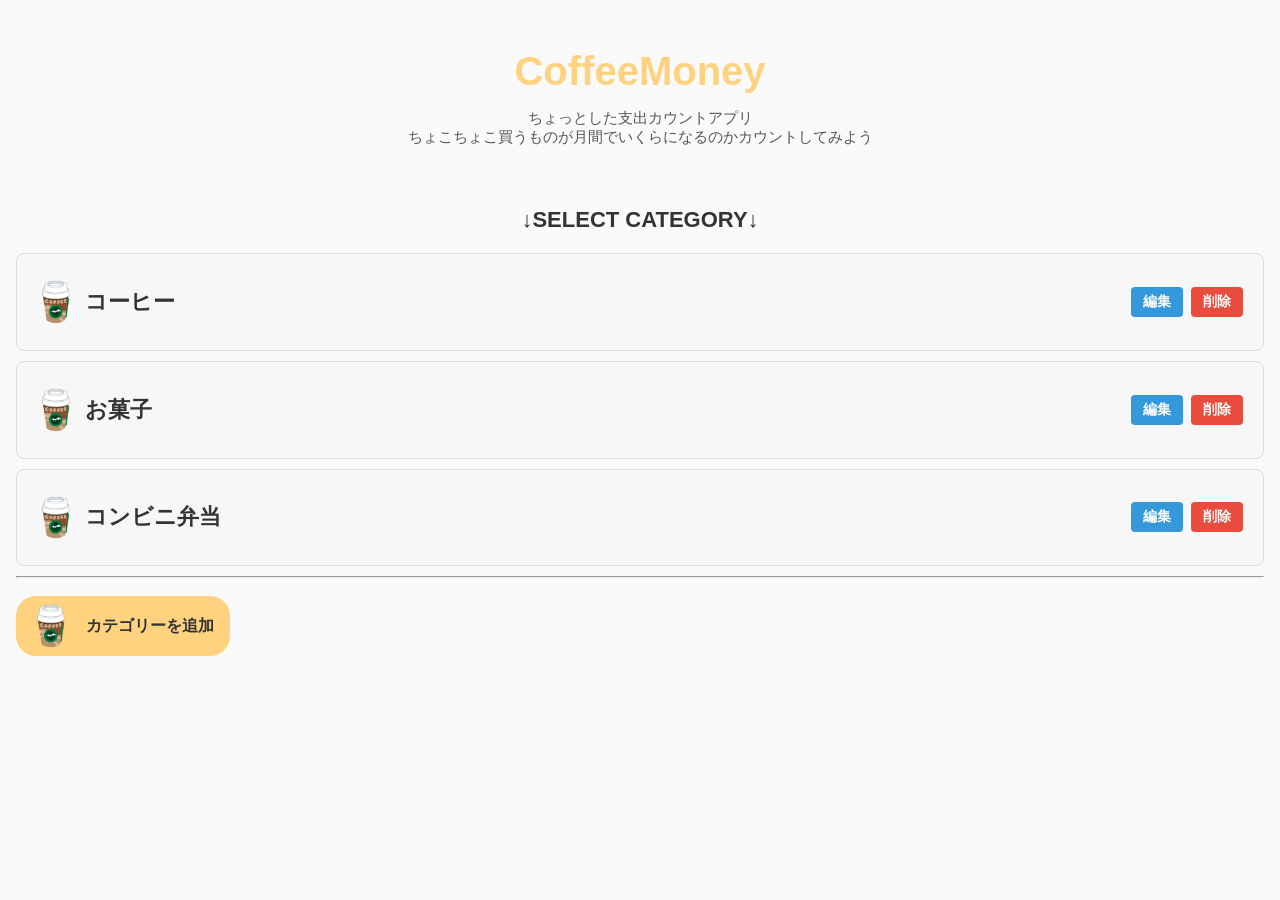
<file: index.html>
<!DOCTYPE html>
<html lang="ja">

<head>
	<meta charset="UTF-8">
	<title>CoffeeMoney</title>
	<link rel="stylesheet" href="./css/home.css">
	<meta name="viewport" content="width=device-width, initial-scale=1">
</head>

<body>

	<h2 class="app-header">CoffeeMoney</h2>

	<p class="description">ちょっとした支出カウントアプリ<br>
		ちょこちょこ買うものが月間でいくらになるのかカウントしてみよう</p><br>
	<p class="blink select-title">↓SELECT CATEGORY↓</p>

	<!-- JavaScriptで動的にカテゴリー一覧を挿入するエリア -->
	<div id="category-list"></div>

	<template id="category-template">
		<div class="category-row">
			<a href="" class="category-link">
				<img src="" alt="icon" class="category-icon">
				<span class="category-name"></span>
			</a>
			<div class="category-actions">
				<a href="" class="edit-button">カテゴリーを編集</a>
				<form onsubmit="event.preventDefault();">
					<button type="button" class="delete-button">削除</button>
				</form>
			</div>
		</div>
	</template>


	<hr>

	<a href="./category-add.html" class="add-category-icon-btn">
		<img src="./icons/coffee_chilled_cup.png" alt="coffee" class="category-icon">
		<span class="add-icon"></span> カテゴリーを追加
	</a>

	<script src="./js/home.js"></script>
</body>

</html>
</file>
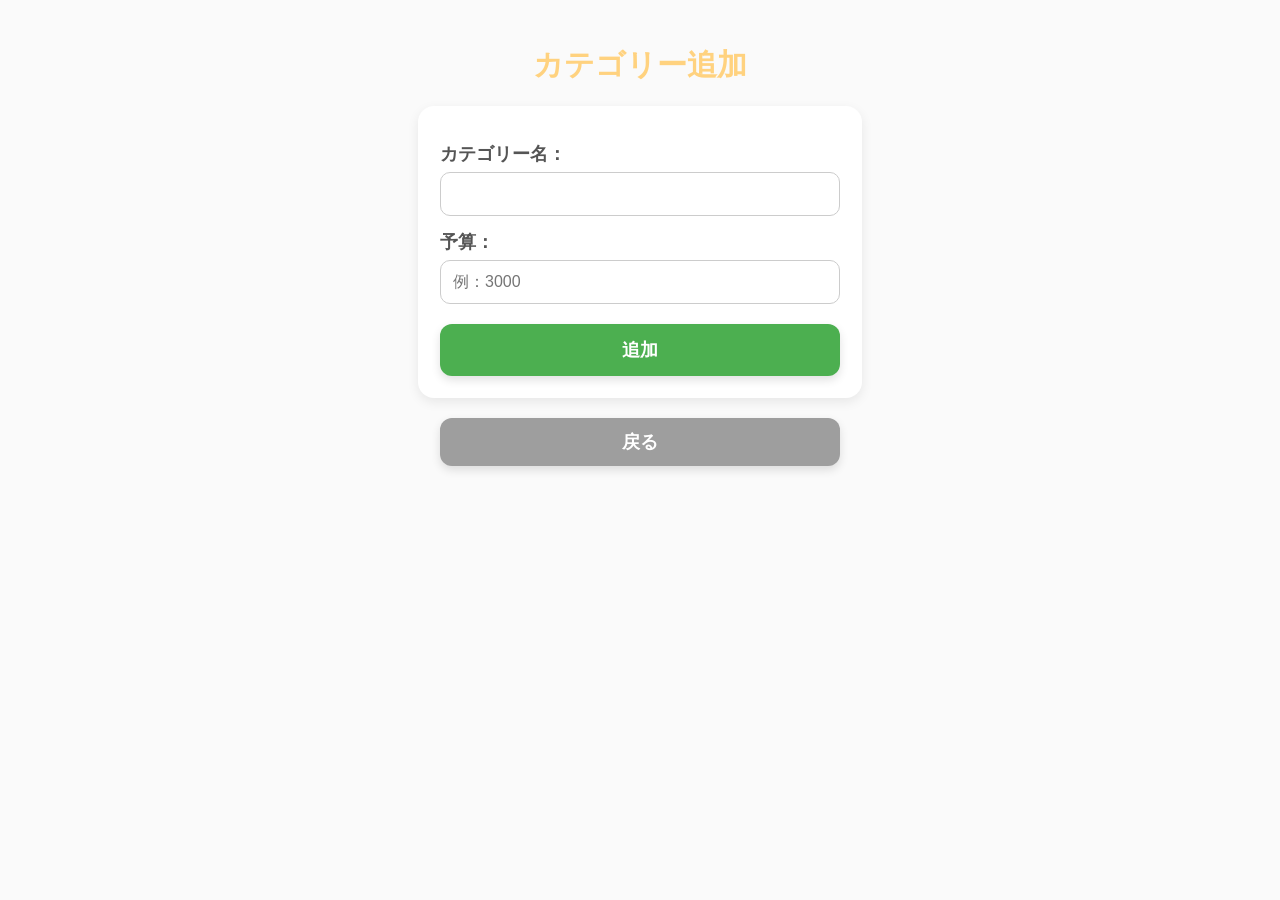
<file: category-add.html>
<!DOCTYPE html>
<html lang="ja">
<head>
	<meta charset="UTF-8">
	<title>カテゴリー追加</title>
	<!-- CSSのパスを通常の相対パスに変更 -->
	<link rel="stylesheet" href="./css/category-add.css">
	<meta name="viewport" content="width=device-width, initial-scale=1">
</head>
<body>

	<h2>カテゴリー追加</h2>

	<form id="category-form" onsubmit="saveCategory(event)">
		<label>カテゴリー名：</label>
		<!-- id属性を追加 -->
		<input type="text" id="category-name" name="name" required>

		<label>予算：</label>
		<!-- id属性を追加 -->
		<input type="number" id="category-budget" name="budget" placeholder="例：3000">

		<button type="submit">追加</button>
	</form>

	<!-- パスをホーム画面（index.html）へ変更 -->
	<a href="./index.html">戻る</a>

	<script src="./js/category-add.js"></script>
</body>
</html>
</file>
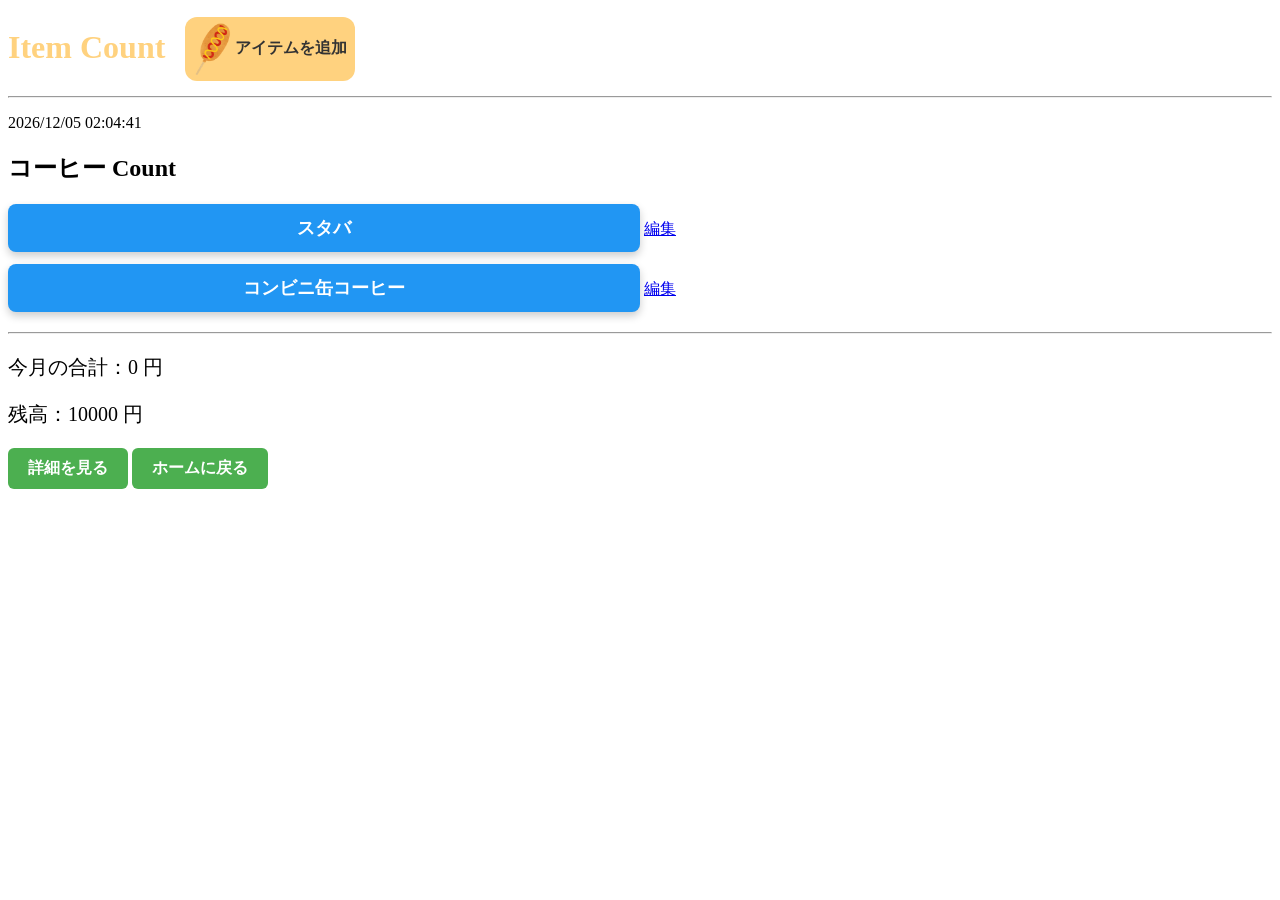
<file: count.html>
<!DOCTYPE html>
<html lang="ja">

<head>
	<meta charset="UTF-8">
	<title>カウント画面</title>
	<link rel="stylesheet" href="./css/count.css">
	<meta name="viewport" content="width=device-width, initial-scale=1">
</head>

<body>

	<div class="header-row">
		<h1>Item Count</h1>

		<a href="#" id="add-item-link" class="add-item-icon-btn">
			<img src="./icons/food_americandog.png" alt="coffee" class="item-icon">
			アイテムを追加
		</a>
	</div>

	<hr>
	<p><span id="now">現在日時</span></p>

	<!-- カテゴリー名 -->
	<h2 id="category-title">Count</h2>

	<!-- アイテム一覧（押すとカウント）を表示するエリア -->
	<div id="item-list"></div>

	<hr>
	<p class="badge-total">今月の合計：<span id="monthly-total">0</span> 円</p>
	<p class="badge-balance">残高：<span id="balance">0</span> 円</p>

	<!-- 詳細画面・戻るのボタン群 -->
	<div class="action-buttons">
		<a href="#" id="detail-link" class="detail-button">詳細を見る</a>
		<a href="./index.html" class="btn-back">ホームに戻る</a>
	</div>
	<!-- 時計JSの読み込み -->
	<script src="./js/count.js"></script>

</body>

</html>
</file>
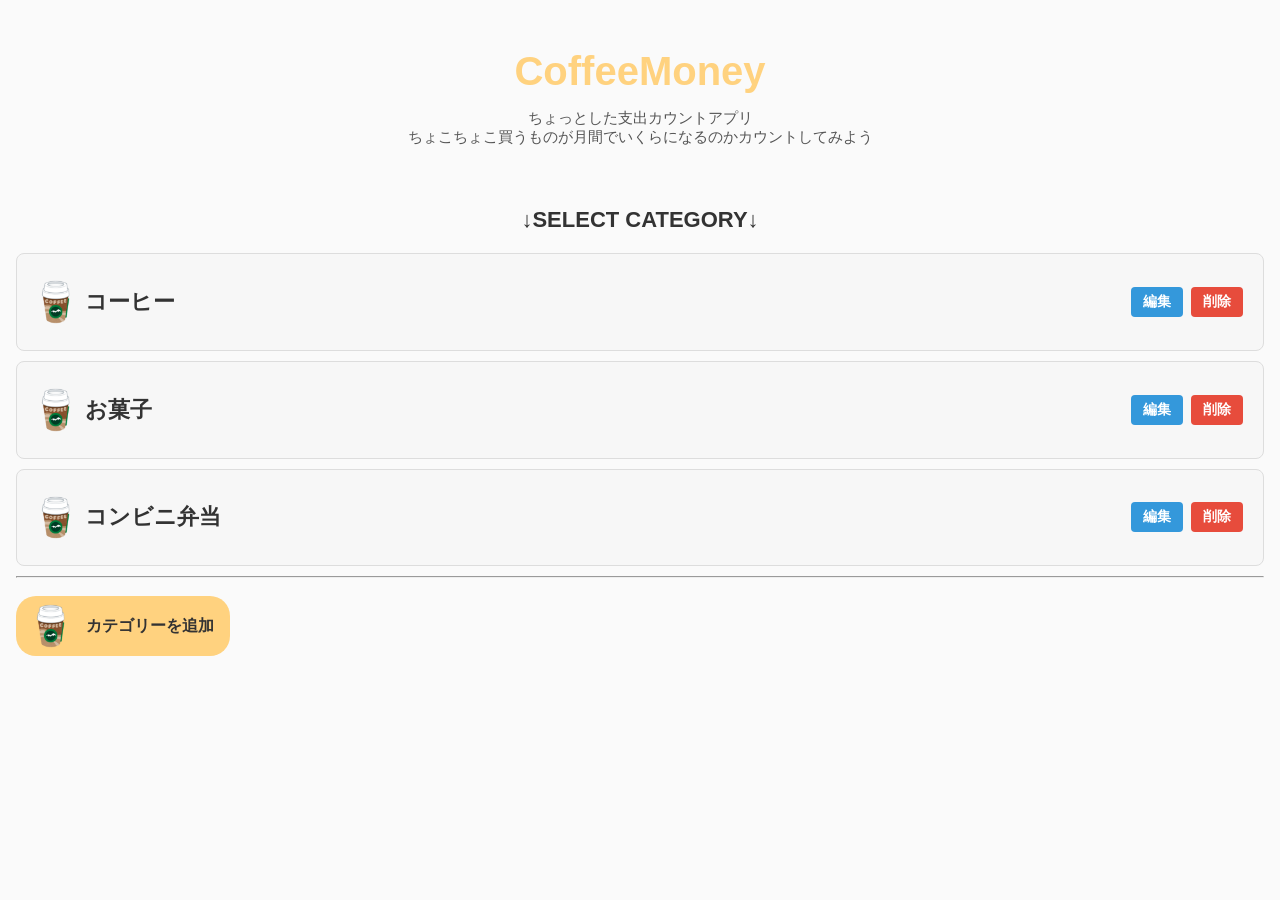
<file: edit-category.html>
<!DOCTYPE html>
<html lang="ja">

<head>
	<meta charset="UTF-8">
	<title>カテゴリー編集</title>
	
	<link rel="stylesheet" href="./css/edit-category.css">
	<meta name="viewport" content="width=device-width, initial-scale=1">
</head>

<body>

	<h2>カテゴリー編集</h2>

	<form id="edit-form" onsubmit="updateCategory(event)">
		<input type="hidden" id="category-id" name="id">

		<label>名前：</label>
		<input type="text" id="category-name" name="name" required>

		<label>予算：</label>
		<input type="number" id="category-budget" name="budget">

		<button type="submit">更新</button>
	</form>


	<a href="./index.html">戻る</a>

	<script src="./js/edit-category.js"></script>
</body>

</html>
</file>
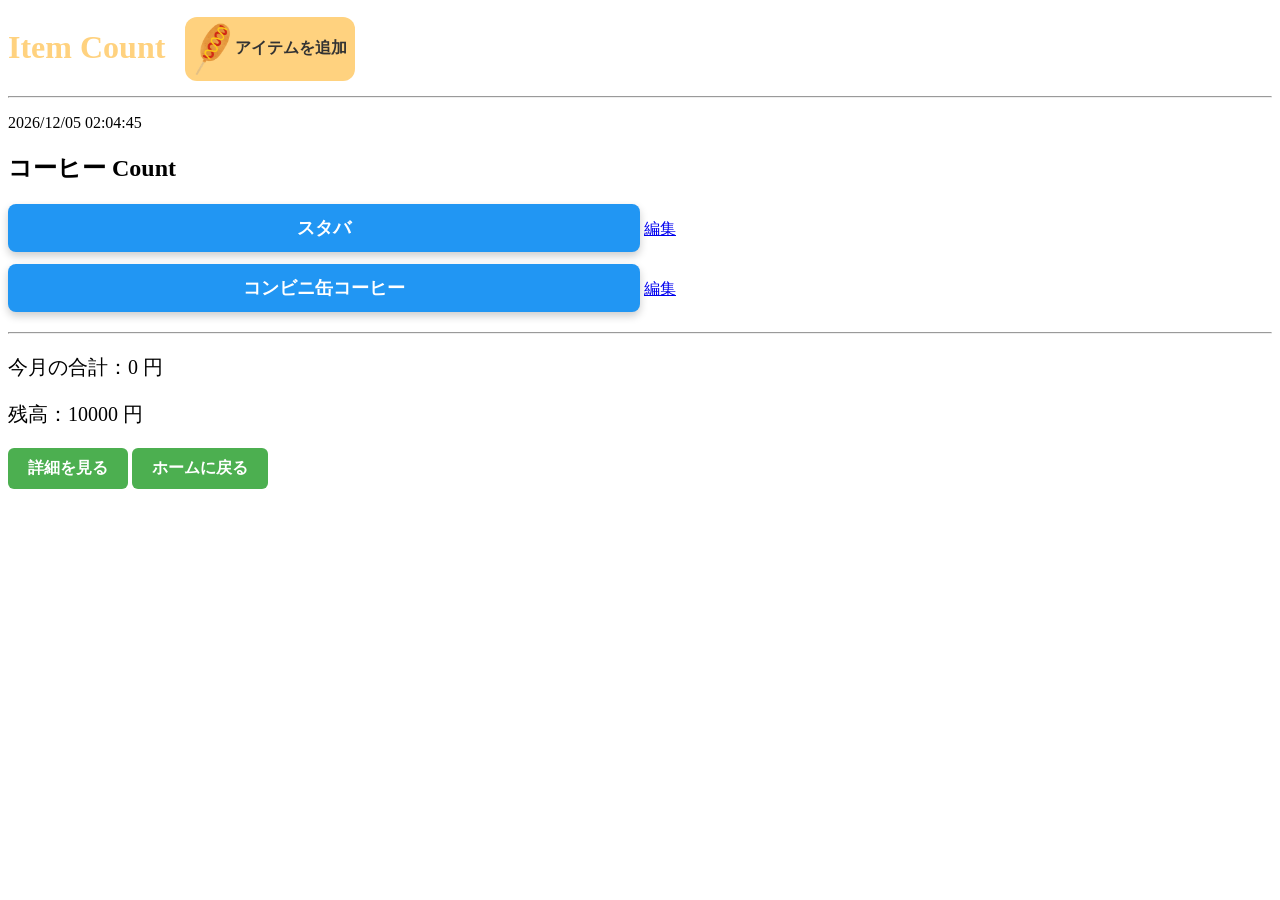
<file: edit-item.html>
<!DOCTYPE html>
<html lang="ja">

<head>
	<meta charset="UTF-8">
	<title>アイテム編集</title>
	<link rel="stylesheet" href="./css/edit-item.css">
	<meta name="viewport" content="width=device-width, initial-scale=1">
</head>

<body>

	<h2>アイテム編集</h2>
	<div class="item-card">

		<form id="update-form" onsubmit="updateItem(event)" class="update-form">
			<!-- ID保持用の隠しフィールド -->
			<input type="hidden" id="item-id" name="id">

			<label>名前：</label>
			<input type="text" id="item-name" name="name" required>

			<label>金額：</label>
			<input type="number" id="item-price" name="price" required>

			<button type="submit" class="update-button">更新</button>
		</form>

		<!-- 削除用のフォーム（onsubmitにremoveItemを指定） -->
		<form id="delete-form" onsubmit="removeItem(event)" class="delete-form">
			<button type="submit" class="delete-button">削除</button>
		</form>

	</div>

	<!-- JavaScriptでURLを動的に制御して元のカウント画面に戻るため、idと新しいクラスを付与 -->
	<a href="./index.html" id="back-link" class="back-button">戻る</a>

	<script src="./js/item-edit.js"></script>
</body>

</html>
</file>
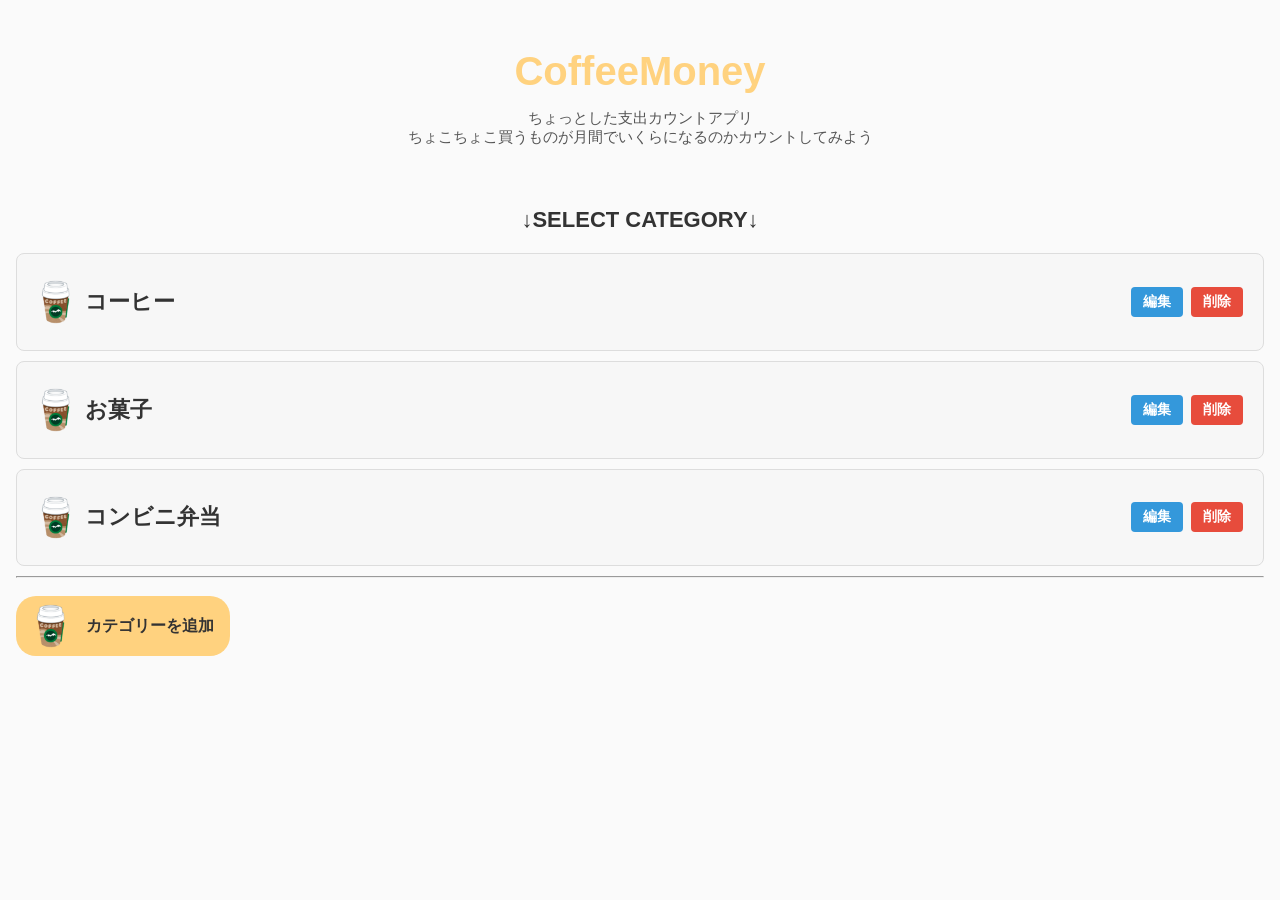
<file: home.html>
<!DOCTYPE html>
<html lang="ja">

<head>
	<meta charset="UTF-8">
	<title>CoffeeMoney</title>
	<!-- CSSのパス（ファイル名や階層が合っているか確認してください） -->
	<link rel="stylesheet" href="./css/home.css">
	<meta name="viewport" content="width=device-width, initial-scale=1">
</head>

<body>

	<h2 class="app-header">CoffeeMoney</h2>

	<p class="description">ちょっとした支出カウントアプリ<br>
		ちょこちょこ買うものが月間でいくらになるのかカウントしてみよう</p><br>
	<p class="blink select-title">↓SELECT CATEGORY↓</p>

	<!-- JavaScriptで動的にカテゴリー一覧を挿入するエリア -->
	<div id="category-list"></div>

	<hr>

	<a href="./category-add.html" class="add-category-icon-btn">
		<img src="./icons/coffee_chilled_cup.png" alt="coffee" class="category-icon">
		<span class="add-icon"></span> カテゴリーを追加
	</a>

	<script src="./js/home.js"></script>
</body>

</html>
</file>
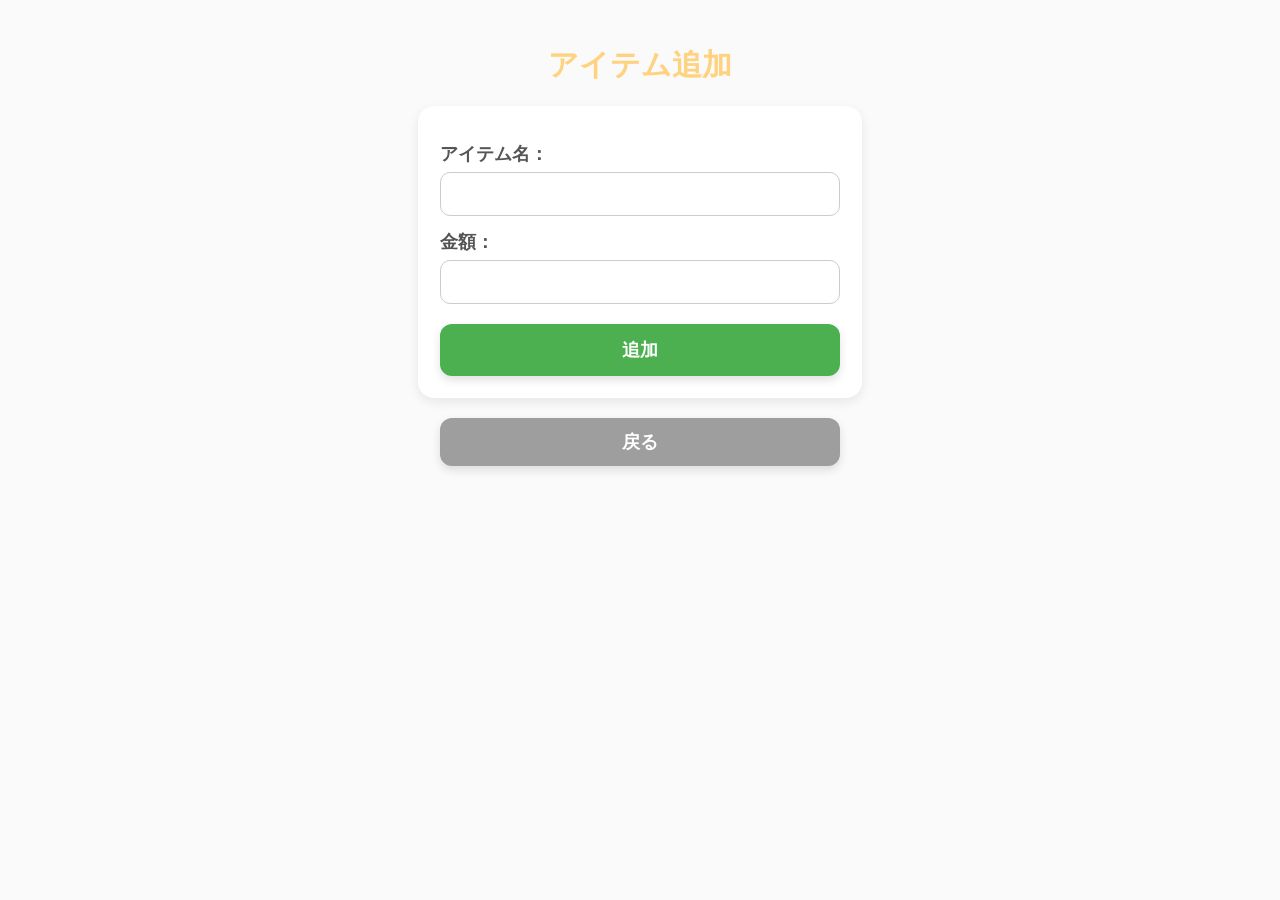
<file: item-add.html>
<!DOCTYPE html>
<html lang="ja">
<head>
	<meta charset="UTF-8">
	<title>アイテム追加</title>
	<link rel="stylesheet" href="./css/item-add.css">
	<meta name="viewport" content="width=device-width, initial-scale=1">
</head>
<body>

	<h2>アイテム追加</h2>

	<form id="item-form" onsubmit="saveItem(event)">
		<input type="hidden" id="category-id" name="categoryId">

		<label>アイテム名：</label>
		<input type="text" id="item-name" name="name" required>

		<label>金額：</label>
		<input type="number" id="item-price" name="price" required>

		<button type="submit">追加</button>
	</form>

	<a href="./index.html" id="back-link">戻る</a>

	<script src="./js/item-add.js"></script>
</body>
</html>
</file>
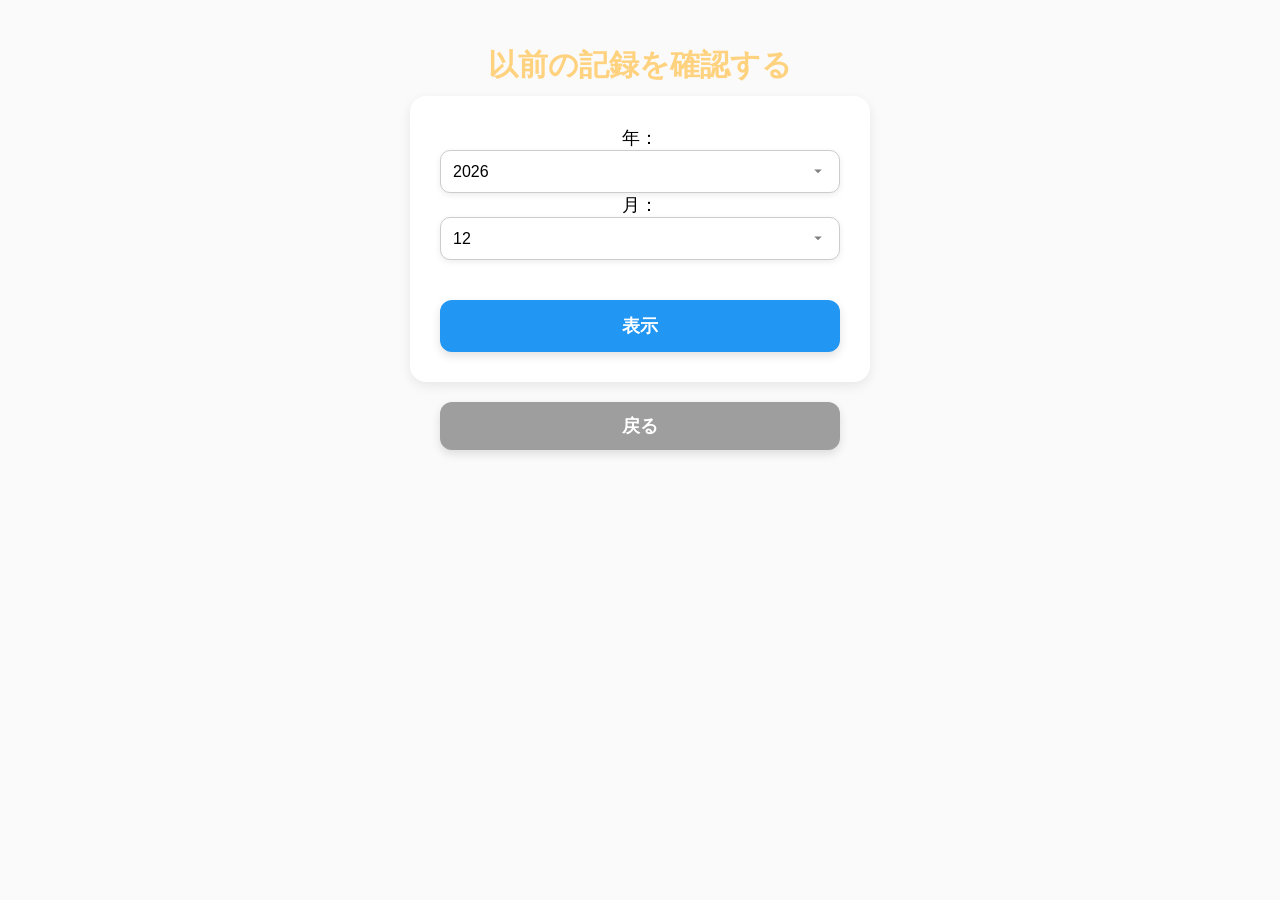
<file: month-select.html>
<!DOCTYPE html>
<html lang="ja">

<head>
	<meta charset="UTF-8">
	<title>月選択</title>
	<link rel="stylesheet" href="./css/month-select.css">
	<meta name="viewport" content="width=device-width, initial-scale=1">
</head>

<body>

	<h2>以前の記録を確認する</h2>

	<form id="month-form" onsubmit="goToMonthlyRecords(event)">
		<label>年：</label>
		<!-- JSで選択肢を入れ込むため、idを付与 -->
		<select id="year-select" name="year"></select>

		<label>月：</label>
		<!-- JSで選択肢を入れ込むため、idを付与 -->
		<select id="month-select" name="month"></select>

		<button type="submit">表示</button>
	</form>

	<!-- JSで戻り先URL（ID付き）を自動設定するためidを付与 -->
	<a href="./index.html" id="back-link">戻る</a>

	<script src="./js/month-select.js"></script>
</body>

</html>
</file>
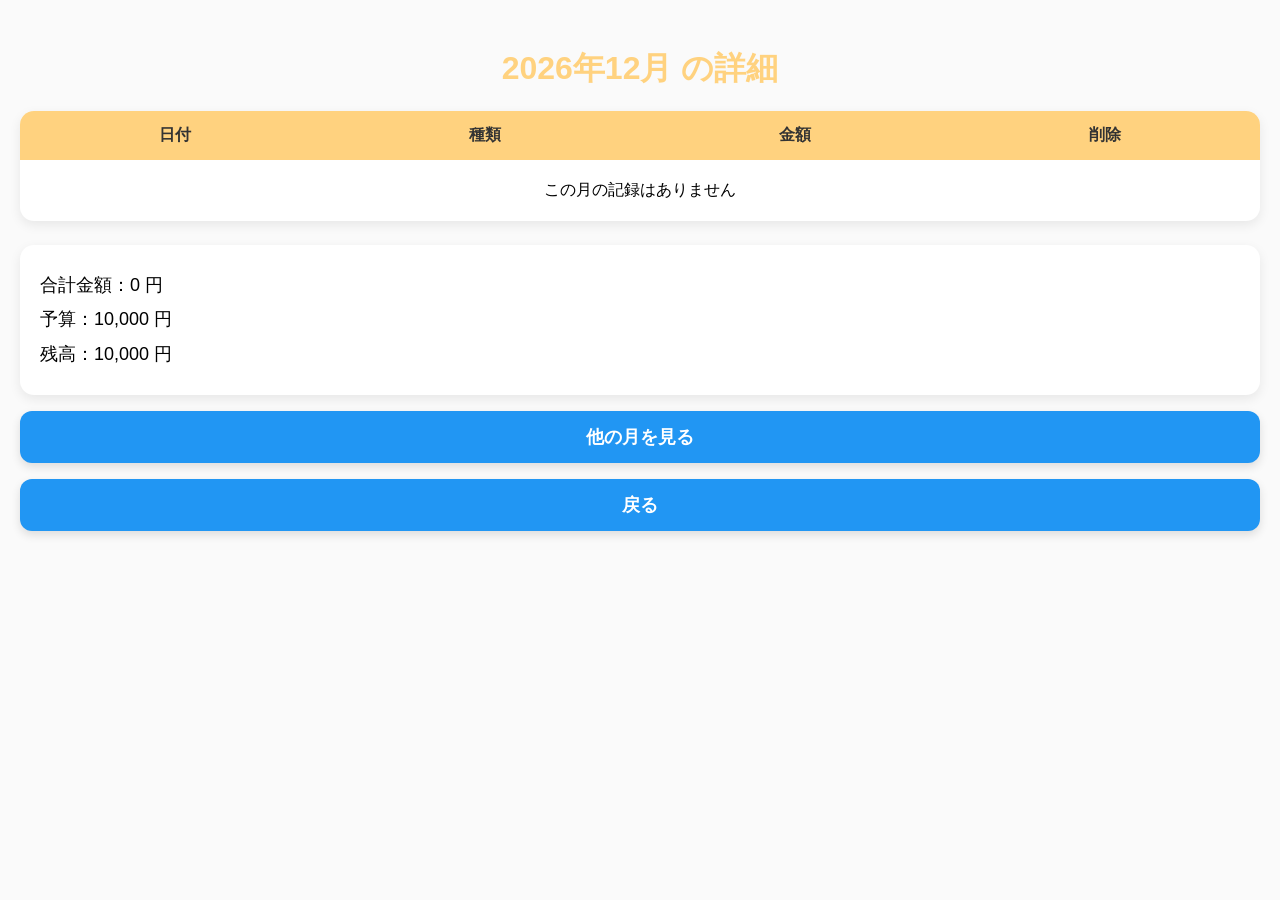
<file: records.html>
<!DOCTYPE html>
<html lang="ja">

<head>
	<meta charset="UTF-8">
	<title>当月の詳細</title>
	<link rel="stylesheet" href="./css/records.css">
	<meta name="viewport" content="width=device-width, initial-scale=1">
</head>

<body>
	<h2 id="page-title">当月の詳細</h2>

	<table>
		<thead>
			<tr>
				<th>日付</th>
				<th>種類</th>
				<th>金額</th>
				<th>削除</th>
			</tr>
		</thead>

		<!-- JavaScriptで動的に追加される履歴の挿入エリア -->
		<tbody id="record-tbody"></tbody>

		<!-- レコードが 0 件のとき（初期状態は非表示、JSで制御） -->
		<tr id="empty-row" style="display: none;">
			<td colspan="4" style="text-align:center; padding: 20px;">
				この月の記録はありません
			</td>
		</tr>
	</table>

	<div class="summary-box">
		<p>合計金額：<span id="monthly-total">0</span> 円</p>
		<p>予算：<span id="budget">0</span> 円</p>
		<p>残高：<span id="balance">0</span> 円</p>
	</div>

	<a href="#" id="month-select-link" class="link-button">他の月を見る</a>
	<a href="#" id="back-link" class="detail-button">戻る</a>



	<script src="./js/records.js"></script>
</body>

</html>
</file>
<file: css/home.css>
@charset "UTF-8";

/* ===== 全体 ===== */
body {
	font-family: "Helvetica", "Arial", sans-serif;
	margin: 0;
	padding: 16px;
	background: #fafafa;
}

/* タイトル */
h2 {
	text-align: center;
	font-size: 40px;
	color: #ffd27f;
	margin-bottom: 10px;
}

/* 説明文 */
.description {
	text-align: center;
	font-size: 15px;
	color: #555;
	margin-bottom: 20px;
}

/* SELECT CATEGORY */
.select-title {
	text-align: center;
	font-size: 22px;
	color: #333;
	font-weight: bold;
	margin-bottom: 20px;
}

/* 点滅 */
.blink {
	animation: blinkAnime 1.5s infinite;
}

@keyframes blinkAnime {
	0% {
		opacity: 1;
	}

	50% {
		opacity: 0;
	}

	100% {
		opacity: 1;
	}
}

/* ===== カテゴリー行（PC） ===== */
.category-row {
	display: flex;
	justify-content: space-between;
	align-items: center;
	background: #f7f7f7;
	padding: 16px 20px;
	margin-bottom: 10px;
	border-radius: 8px;
	border: 1px solid #ddd;
}

.category-row:hover {
	background: #ececec;
	cursor: pointer;
}

/* 行全体を押せるリンク */
.category-link {
	display: flex;
	align-items: center;
	gap: 10px;
	flex-grow: 1;
	padding: 10px 0;
	text-decoration: none;
	color: #333;
}

/* アイコン */
.category-icon {
	width: 38px;
	height: auto;
}

/* カテゴリー名 */
.category-name {
	font-size: 22px;
	font-weight: bold;
	color: #333;
	text-decoration: none;
}

/* ボタン配置 */
.category-actions {
	display: flex;
	gap: 8px;
}

/* ボタン */
.edit-button,
.delete-button {
	padding: 8px 14px;
	border-radius: 4px;
	font-size: 14px;
	transition: transform 0.2s ease, box-shadow 0.2s ease;
}

.edit-button {
	background-color: #9e9e9e;
	color: white;
	text-decoration: none;
}

.delete-button {
	background-color: #9e9e9e;
	color: white;
	border: none;
}

/* ホバー時ふわっと浮く */
.edit-button:hover,
.delete-button:hover {
	transform: translateY(-3px);
	box-shadow: 0 4px 10px rgba(0, 0, 0, 0.2);
}

.add-category-icon-btn {
	display: inline-flex;
	align-items: center;
	gap: 8px;
	margin-top: 10px;
	padding: 8px 16px;
	background: #ffd27f;
	color: #333;
	font-weight: bold;
	border-radius: 20px;
	text-decoration: none;
	transition: 0.2s ease;
}

.add-category-icon-btn:hover {
	transform: translateY(-3px);
	box-shadow: 0 4px 10px rgba(0, 0, 0, 0.2);
}

.add-icon {
	font-size: 20px;
}

/* ===== スマホ最適化（幅600px以下） ===== */
@media (max-width: 600px) {

	/* 全体の余白と文字サイズを少し縮小 */
	body {
		padding: 20px;
		font-size: 16px;
	}

	/* タイトルを少し小さく */
	h2 {
		font-size: 26px;
		margin-bottom: 14px;
	}

	/* 説明文 */
	.description {
		font-size: 15px;
		line-height: 1.6;
		margin-bottom: 20px;
	}

	/* SELECT CATEGORY */
	.select-title {
		font-size: 20px;
		margin-top: 12px;
		margin-bottom: 16px;
	}

	/* カテゴリー行をアプリのカードUIに */
	.category-row {
		display: flex;
		flex-direction: column;
		align-items: flex-start;
		width: 100%;
		padding: 20px;
		border-radius: 16px;
		background: #ffffff;
		box-shadow: 0 4px 12px rgba(0, 0, 0, 0.08);
		gap: 14px;
		margin-bottom: 20px;
	}

	/* カテゴリー名＋アイコン */
	.category-link {
		display: flex;
		align-items: center;
		gap: 14px;
		width: 100%;
		padding: 0;
	}

	.category-icon {
		width: 40px;
		height: auto;
	}

	.category-name {
		font-size: 26px;
		font-weight: bold;
	}

	/* 編集・削除を縦並びに */
	.category-actions {
		display: flex;
		flex-direction: column;
		width: 100%;
		gap: 10px;
		margin-top: 4px;
	}

	/* form も幅100%に */
	.category-actions form {
		width: 100%;
	}

	/* 編集ボタン */
	.edit-button {
		display: block;
		width: 100%;
		padding: 12px 0;
		font-size: 16px;
		border-radius: 10px;
		background: #9e9e9e;
		color: #fff;
		text-align: center;
	}

	/* 削除ボタン */
	.delete-button {
		display: block;
		width: 100%;
		padding: 12px 0;
		font-size: 16px;
		border-radius: 10px;
		background: #d9534f;
		color: #fff;
		text-align: center;
		border: none;

		writing-mode: horizontal-tb;
		white-space: nowrap;
	}
}
</file>
<file: css/category-add.css>
@charset "UTF-8";

/* ===== 全体 ===== */
body {
	font-family: "Helvetica", "Arial", sans-serif;
	margin: 0;
	padding: 20px;
	background: #fafafa;
}

h2 {
	text-align: center;
	font-size: 30px;
	color: #ffd27f;
	margin-bottom: 20px;
}

/* ===== フォームカード ===== */
form {
	background: #fff;
	padding: 22px;
	border-radius: 16px;
	box-shadow: 0 4px 12px rgba(0, 0, 0, 0.08);
	max-width: 400px;
	margin: 0 auto;
	font-size: 18px;
}

label {
	display: block;
	margin-top: 14px;
	font-weight: bold;
	color: #555;
}

input[type="text"],
input[type="number"] {
	width: 100%;
	padding: 12px;
	margin-top: 6px;
	border: 1px solid #ccc;
	border-radius: 10px;
	font-size: 16px;
	box-sizing: border-box;
}

/* ===== 追加ボタン ===== */
button[type="submit"] {
	width: 100%;
	margin-top: 20px;
	padding: 14px 0;
	background: #4CAF50;
	color: #fff;
	border: none;
	border-radius: 12px;
	font-size: 18px;
	font-weight: bold;
	cursor: pointer;
	box-shadow: 0 4px 10px rgba(0, 0, 0, 0.12);
	transition: 0.2s ease;
}

button[type="submit"]:hover {
	background: #43a047;
	transform: translateY(-3px);
}

/* ===== 戻るリンク ===== */
a {
	display: block;
	text-align: center;
	margin: 20px auto 0;
	padding: 12px 0;
	width: 100%;
	max-width: 400px;
	background: #9e9e9e;
	color: #fff;
	text-decoration: none;
	border-radius: 12px;
	font-size: 18px;
	font-weight: bold;
	box-shadow: 0 4px 10px rgba(0, 0, 0, 0.12);
	transition: 0.2s ease;
}

a:hover {
	background: #7e7e7e;
	transform: translateY(-3px);
}

/* ===== スマホ最適化 ===== */
@media (max-width: 600px) {

	h2 {
		font-size: 26px;
	}

	form {
		padding: 18px;
		font-size: 16px;
	}

	input[type="text"],
	input[type="number"] {
		padding: 10px;
		font-size: 15px;
	}

	button[type="submit"],
	a {
		font-size: 16px;
		padding: 12px 0;
	}
}
</file>
<file: css/count.css>
@charset "UTF-8";

h1 {
	color: #ffd27f;
}

.header-row {
	display: flex;
	align-items: center;
	gap: 20px;
	margin-bottom: 5px;
}

.add-item-icon-btn {
	display: inline-flex;
	align-items: center;
	gap: 4px;
	margin-top: 2px;
	padding: 4px 8px;
	background: #ffd27f;
	color: #333;
	font-weight: bold;
	border-radius: 12px;
	text-decoration: none;
	transition: 0.2s ease;
}

.add-item-icon-btn:hover {
	transform: translateY(-3px);
	box-shadow: 0 4px 10px rgba(0, 0, 0, 0.2);
}

.add-item-icon-btn .category-icon {
	width: 38px;
	height: auto;
}

.add-icon {
	font-size: 20px;
}

/* アイコン */
.item-icon {
	width: 38px;
	height: auto;
}


.detail-button {
	display: inline-block;
	padding: 10px 20px;
	margin-bottom: 12px;
	background-color: #4CAF50;
	/* 緑系 */
	color: white;
	text-decoration: none;
	border-radius: 6px;
	font-weight: bold;
	transition: 0.2s;
}

.detail-button:hover {
	background-color: #45a049;
	/* 少し濃い緑 */
	transform: translateY(-2px);
	/* ふわっと浮く */
}

.detail-button:active {
	transform: translateY(0);
	/* 押した感 */
	background-color: #3e8e41;
}

.btn-back {
	display: inline-block;
	padding: 10px 20px;
	background-color: #4CAF50;
	color: white;
	text-decoration: none;
	border-radius: 6px;
	font-weight: bold;
	transition: 0.2s;
}

.btn-back:hover {
	background-color: #45a049;
	transform: translateY(-2px);
}

.btn-back:active {
	transform: translateY(0);
	background-color: #3e8e41;
}

.item-button {
	display: inline-block;
	width: 50%;
	padding: 12px 20px;
	margin-bottom: 12px;
	background-color: #2196F3;
	/* 青 */
	color: white;
	border: none;
	border-radius: 8px;
	font-size: 18px;
	font-weight: bold;
	cursor: pointer;

	/* 影でふわっと */
	box-shadow: 0 4px 8px rgba(0, 0, 0, 0.2);

	/* アニメーション */
	transition: 0.25s ease;
}

.item-button:hover {
	background-color: #1e88e5;
	/* 少し濃い青 */
	transform: translateY(-3px);
	/* 浮く */
	box-shadow: 0 6px 12px rgba(0, 0, 0, 0.25);
}

.item-button:active {
	transform: translateY(0);
	/* 押し込む */
	box-shadow: 0 3px 6px rgba(0, 0, 0, 0.2);
	background-color: #1976d2;

}

.category-label {
	font-size: 14px;
	font-weight: bold;
	margin: 8px 0 4px 0;
	color: #555;
}

.badge-total,
.badge-balance {
	font-size: 20px;
}

/* ===== count画面 スマホ最適化（幅600px以下） ===== */
@media (max-width: 600px) {

	/* タイトル（h1）を大きく中央に */
	h1 {
		font-size: 28px;
		text-align: center;
		margin-bottom: 16px;
	}

	/* ヘッダー行を縦並びに */
	.header-row {
		flex-direction: column;
		align-items: flex-start;
		gap: 12px;
		margin-bottom: 16px;
	}

	/* 追加ボタンを大きく・押しやすく */
	.add-item-icon-btn {
		width: 100%;
		justify-content: center;
		padding: 14px 0;
		font-size: 18px;
		border-radius: 18px;
		margin-bottom: 20px;
		box-shadow: 0 4px 10px rgba(0, 0, 0, 0.15);
	}

	.add-item-icon-btn .category-icon {
		width: 40px;
	}

	/* アイテムアイコンを大きく */
	.item-icon {
		width: 44px;
		height: auto;
	}

	/* 詳細ボタン・戻るボタンを大きく */
	.detail-button,
	.btn-back {
		width: 100%;
		text-align: center;
		padding: 16px 0;
		font-size: 20px;
		border-radius: 12px;
		margin-bottom: 20px;
		box-shadow: 0 4px 10px rgba(0, 0, 0, 0.15);
	}

	/* アイテム追加ボタン（青）をフル幅に */
	.item-button {
		width: 100%;
		padding: 18px 0;
		font-size: 22px;
		border-radius: 14px;
		margin-bottom: 20px;
		box-shadow: 0 4px 12px rgba(0, 0, 0, 0.2);
	}

	/* ラベルを大きく */
	.category-label {
		font-size: 18px;
		margin-top: 16px;
		margin-bottom: 8px;
	}

}
</file>
<file: css/edit-category.css>
@charset "UTF-8";

/* ===== 全体 ===== */
body {
	font-family: "Helvetica", "Arial", sans-serif;
	margin: 0;
	padding: 20px;
	background: #fafafa;
}

h2 {
	text-align: center;
	font-size: 30px;
	color: #ffd27f;
	margin-bottom: 20px;
}

/* ===== フォームカード ===== */
form {
	background: #fff;
	padding: 22px;
	border-radius: 16px;
	box-shadow: 0 4px 12px rgba(0, 0, 0, 0.08);
	max-width: 400px;
	margin: 0 auto;
	font-size: 18px;
}

label {
	display: block;
	margin-top: 14px;
	font-weight: bold;
	color: #555;
}

input[type="text"],
input[type="number"] {
	width: 100%;
	padding: 12px;
	margin-top: 6px;
	border: 1px solid #ccc;
	border-radius: 10px;
	font-size: 16px;
	box-sizing: border-box;
}

/* ===== 更新ボタン ===== */
button[type="submit"] {
	width: 100%;
	margin-top: 20px;
	padding: 14px 0;
	background: #2196F3;
	color: #fff;
	border: none;
	border-radius: 12px;
	font-size: 18px;
	font-weight: bold;
	cursor: pointer;
	box-shadow: 0 4px 10px rgba(0, 0, 0, 0.12);
	transition: 0.2s ease;
}

button[type="submit"]:hover {
	background: #1e88e5;
	transform: translateY(-3px);
}

/* ===== 戻るリンク ===== */
a {
	display: block;
	text-align: center;
	margin: 20px auto 0;
	padding: 12px 0;
	width: 100%;
	max-width: 400px;
	background: #9e9e9e;
	color: #fff;
	text-decoration: none;
	border-radius: 12px;
	font-size: 18px;
	font-weight: bold;
	box-shadow: 0 4px 10px rgba(0, 0, 0, 0.12);
	transition: 0.2s ease;
}

a:hover {
	background: #7e7e7e;
	transform: translateY(-3px);
}

/* ===== スマホ最適化 ===== */
@media (max-width: 600px) {

	h2 {
		font-size: 26px;
	}

	form {
		padding: 18px;
		font-size: 16px;
	}

	input[type="text"],
	input[type="number"] {
		padding: 10px;
		font-size: 15px;
	}

	button[type="submit"],
	a {
		font-size: 16px;
		padding: 12px 0;
	}
}
</file>
<file: css/edit-item.css>
@charset "UTF-8";


/* ===== 全体 ===== */
body {
	font-family: "Helvetica", "Arial", sans-serif;
	margin: 0;
	padding: 20px;
	background: #fafafa;
}

h2 {
	text-align: center;
	font-size: 30px;
	color: #ffd27f;
	margin-bottom: 20px;
}

/* カード全体 */
.item-card {
	background: #fff;
	padding: 22px;
	border-radius: 16px;
	box-shadow: 0 4px 12px rgba(0, 0, 0, 0.08);
	max-width: 400px;
	margin: 0 auto 20px;
}

/* 更新フォームと削除フォームを縦に並べる */
.update-form,
.delete-form {
	margin: 0;
}

/* ラベルと入力欄 */
label {
	display: block;
	margin-top: 14px;
	font-weight: bold;
	color: #555;
}

input[type="text"],
input[type="number"] {
	width: 100%;
	padding: 12px;
	margin-top: 6px;
	border: 1px solid #ccc;
	border-radius: 10px;
	font-size: 16px;
	box-sizing: border-box;
}

/* 更新ボタン */
.update-button {
	width: 100%;
	margin-top: 20px;
	padding: 14px 0;
	background: #2196F3;
	color: #fff;
	border: none;
	border-radius: 12px;
	font-size: 18px;
	font-weight: bold;
	cursor: pointer;
	box-shadow: 0 4px 10px rgba(0, 0, 0, 0.12);
	transition: 0.2s ease;
}

.update-button:hover {
	background: #1e88e5;
	transform: translateY(-3px);
}

/* 削除ボタン（同じカード内に配置） */
.delete-button {
	width: 100%;
	margin-top: 14px;
	padding: 14px 0;
	background: #d9534f;
	color: #fff;
	border: none;
	border-radius: 12px;
	font-size: 18px;
	font-weight: bold;
	cursor: pointer;
	box-shadow: 0 4px 10px rgba(0, 0, 0, 0.12);
	transition: 0.2s ease;
}

.delete-button:hover {
	background: #c9302c;
	transform: translateY(-3px);
}

/* 戻るボタン */
.back-button {
	display: block;
	text-align: center;
	margin: 20px auto 0;
	padding: 12px 0;
	width: 100%;
	max-width: 400px;
	background: #9e9e9e;
	color: #fff;
	text-decoration: none;
	border-radius: 12px;
	font-size: 18px;
	font-weight: bold;
	box-shadow: 0 4px 10px rgba(0, 0, 0, 0.12);
	transition: 0.2s ease;
}

.back-button:hover {
	background: #7e7e7e;
	transform: translateY(-3px);
}


/* ===== スマホ最適化 ===== */
@media (max-width: 600px) {

	h2 {
		font-size: 26px;
	}

	form {
		padding: 10px;
		font-size: 16px;
	}

	input[type="text"],
	input[type="number"] {
		padding: 10px;
		font-size: 15px;
	}

	button[type="submit"],
	.delete-button,
	a {
		font-size: 16px;
		padding: 12px 0;
	}

	.delete-button {
		margin-top: 2px;
	}
}
</file>
<file: css/item-add.css>
@charset "UTF-8";

/* ===== 全体 ===== */
body {
	font-family: "Helvetica", "Arial", sans-serif;
	margin: 0;
	padding: 20px;
	background: #fafafa;
}

h2 {
	text-align: center;
	font-size: 30px;
	color: #ffd27f;
	margin-bottom: 20px;
}

/* ===== フォームカード ===== */
form {
	background: #fff;
	padding: 22px;
	border-radius: 16px;
	box-shadow: 0 4px 12px rgba(0, 0, 0, 0.08);
	max-width: 400px;
	margin: 0 auto 20px;
	font-size: 18px;
}

label {
	display: block;
	margin-top: 14px;
	font-weight: bold;
	color: #555;
}

input[type="text"],
input[type="number"] {
	width: 100%;
	padding: 12px;
	margin-top: 6px;
	border: 1px solid #ccc;
	border-radius: 10px;
	font-size: 16px;
	box-sizing: border-box;
}

/* ===== 追加ボタン ===== */
button[type="submit"] {
	width: 100%;
	margin-top: 20px;
	padding: 14px 0;
	background: #4CAF50;
	color: #fff;
	border: none;
	border-radius: 12px;
	font-size: 18px;
	font-weight: bold;
	cursor: pointer;
	box-shadow: 0 4px 10px rgba(0, 0, 0, 0.12);
	transition: 0.2s ease;
}

button[type="submit"]:hover {
	background: #43a047;
	transform: translateY(-3px);
}

/* ===== 戻るリンク ===== */
a {
	display: block;
	text-align: center;
	margin: 20px auto 0;
	padding: 12px 0;
	width: 100%;
	max-width: 400px;
	background: #9e9e9e;
	color: #fff;
	text-decoration: none;
	border-radius: 12px;
	font-size: 18px;
	font-weight: bold;
	box-shadow: 0 4px 10px rgba(0, 0, 0, 0.12);
	transition: 0.2s ease;
}

a:hover {
	background: #7e7e7e;
	transform: translateY(-3px);
}

/* ===== スマホ最適化 ===== */
@media (max-width: 600px) {

	h2 {
		font-size: 26px;
	}

	form {
		padding: 18px;
		font-size: 16px;
	}

	input[type="text"],
	input[type="number"] {
		padding: 10px;
		font-size: 15px;
	}

	button[type="submit"],
	a {
		font-size: 16px;
		padding: 12px 0;
	}
}
</file>
<file: css/month-select.css>
@charset "UTF-8";

/* ===== 全体 ===== */
body {
	font-family: "Helvetica", "Arial", sans-serif;
	margin: 0;
	padding: 20px;
	background: #fafafa;
}

h2 {
	text-align: center;
	font-size: 30px;
	color: #ffd27f;
	margin-bottom: 10px;
}

/* ===== フォームカード ===== */
form {
	background: #fff;
	padding: 30px;
	border-radius: 16px;
	box-shadow: 0 4px 12px rgba(0, 0, 0, 0.08);
	max-width: 400px;
	margin: 0 auto 20px;
	font-size: 18px;
	text-align: center;
}

/* セレクトボックス */
select {
	width: 100%;
	padding: 12px;
	border-radius: 10px;
	border: 1px solid #ccc;
	background: #fff;
	font-size: 16px;
	box-shadow: 0 2px 6px rgba(0, 0, 0, 0.08);
	appearance: none;
	background-image: url("data:image/svg+xml;utf8,<svg fill='gray' height='24' width='24' xmlns='http://www.w3.org/2000/svg'><path d='M7 10l5 5 5-5z'/></svg>");
	background-repeat: no-repeat;
	background-position: right 12px center;
	background-size: 18px;
}


/* ===== 表示ボタン ===== */
button[type="submit"] {
	width: 100%;
	margin-top: 40px;
	padding: 14px 0;
	background: #2196F3;
	color: #fff;
	border: none;
	border-radius: 12px;
	font-size: 18px;
	font-weight: bold;
	cursor: pointer;
	box-shadow: 0 4px 10px rgba(0, 0, 0, 0.12);
	transition: 0.2s ease;
}

button[type="submit"]:hover {
	background: #1e88e5;
	transform: translateY(-3px);
}

/* ===== 戻るリンク ===== */
a {
	display: block;
	text-align: center;
	margin: 20px auto 0;
	padding: 12px 0;
	width: 100%;
	max-width: 400px;
	background: #9e9e9e;
	color: #fff;
	text-decoration: none;
	border-radius: 12px;
	font-size: 18px;
	font-weight: bold;
	box-shadow: 0 4px 10px rgba(0, 0, 0, 0.12);
	transition: 0.2s ease;
}

a:hover {
	background: #7e7e7e;
	transform: translateY(-3px);
}

/* ===== スマホ最適化 ===== */
@media (max-width: 600px) {

	h2 {
		font-size: 26px;
	}

	p {
		font-size: 16px;
	}

	form {
		padding: 18px;
		font-size: 16px;
	}

	select {
		padding: 8px;
		font-size: 15px;
	}

	button[type="submit"],
	a {
		font-size: 16px;
		padding: 12px 0;
	}

	select {
		font-size: 15px;
		padding: 10px;
		background-position: right 10px center;
	}
}
</file>
<file: css/records.css>
@charset "UTF-8";

/* ===== 全体 ===== */
body {
	font-family: "Helvetica", "Arial", sans-serif;
	margin: 0;
	padding: 20px;
	background: #fafafa;
}

h2 {
	text-align: center;
	font-size: 32px;
	color: #ffd27f;
	margin-bottom: 20px;
}

/* ===== テーブル（カード風） ===== */
table {
	width: 100%;
	border-collapse: collapse;
	background: #fff;
	border-radius: 14px;
	overflow: hidden;
	box-shadow: 0 4px 12px rgba(0, 0, 0, 0.08);
	margin-top: 20px;
}

th {
	background: #ffd27f;
	color: #333;
	padding: 14px;
	font-size: 16px;
}

td {
	padding: 14px;
	border-bottom: 1px solid #eee;
	font-size: 16px;
}

tr:last-child td {
	border-bottom: none;
}

/* 金額右寄せ */
td.amount {
	text-align: right;
}

/* ===== 削除ボタン ===== */
.delete-button {
	background: #d9534f;
	color: #fff;
	border: none;
	padding: 10px 14px;
	border-radius: 8px;
	cursor: pointer;
	width: 50%;
	font-size: 15px;
	transition: 0.2s ease;
	margin-inline: auto;
	display: block;
}

.delete-button:hover {
	background: #d9534f;
	transform: translateY(-2px);
}

/* ===== 合計・残高のカード ===== */
.summary-box {
	margin-top: 24px;
	background: #fff;
	padding: 20px;
	border-radius: 14px;
	box-shadow: 0 4px 12px rgba(0, 0, 0, 0.08);
	font-size: 18px;
	line-height: 1.6;
}

.summary-box p {
	margin: 6px 0;
}

/* ===== 戻る・他の月へボタン ===== */
.link-button,
.detail-button {
	display: block;
	width: 100%;
	text-align: center;
	padding: 14px 0;
	margin-top: 16px;
	border-radius: 12px;
	font-size: 18px;
	font-weight: bold;
	text-decoration: none;
	color: #fff;
	background: #2196F3;
	box-shadow: 0 4px 10px rgba(0, 0, 0, 0.12);
	transition: 0.2s ease;
}

.link-button:hover,
.detail-button:hover {
	transform: translateY(-3px);
	background: #1e88e5;
}

/* ===== スマホ最適化（600px以下） ===== */
@media (max-width: 600px) {

	h2 {
		font-size: 26px;
	}

	table {
		font-size: 14px;
	}

	th,
	td {
		padding: 10px;
		font-size: 14px;
	}

	.delete-button {
		padding: 10px 0;
		font-size: 14px;
	}

	.summary-box {
		font-size: 16px;
		padding: 16px;
	}

	.link-button,
	.detail-button {
		font-size: 16px;
		padding: 12px 0;
	}
}
</file>
